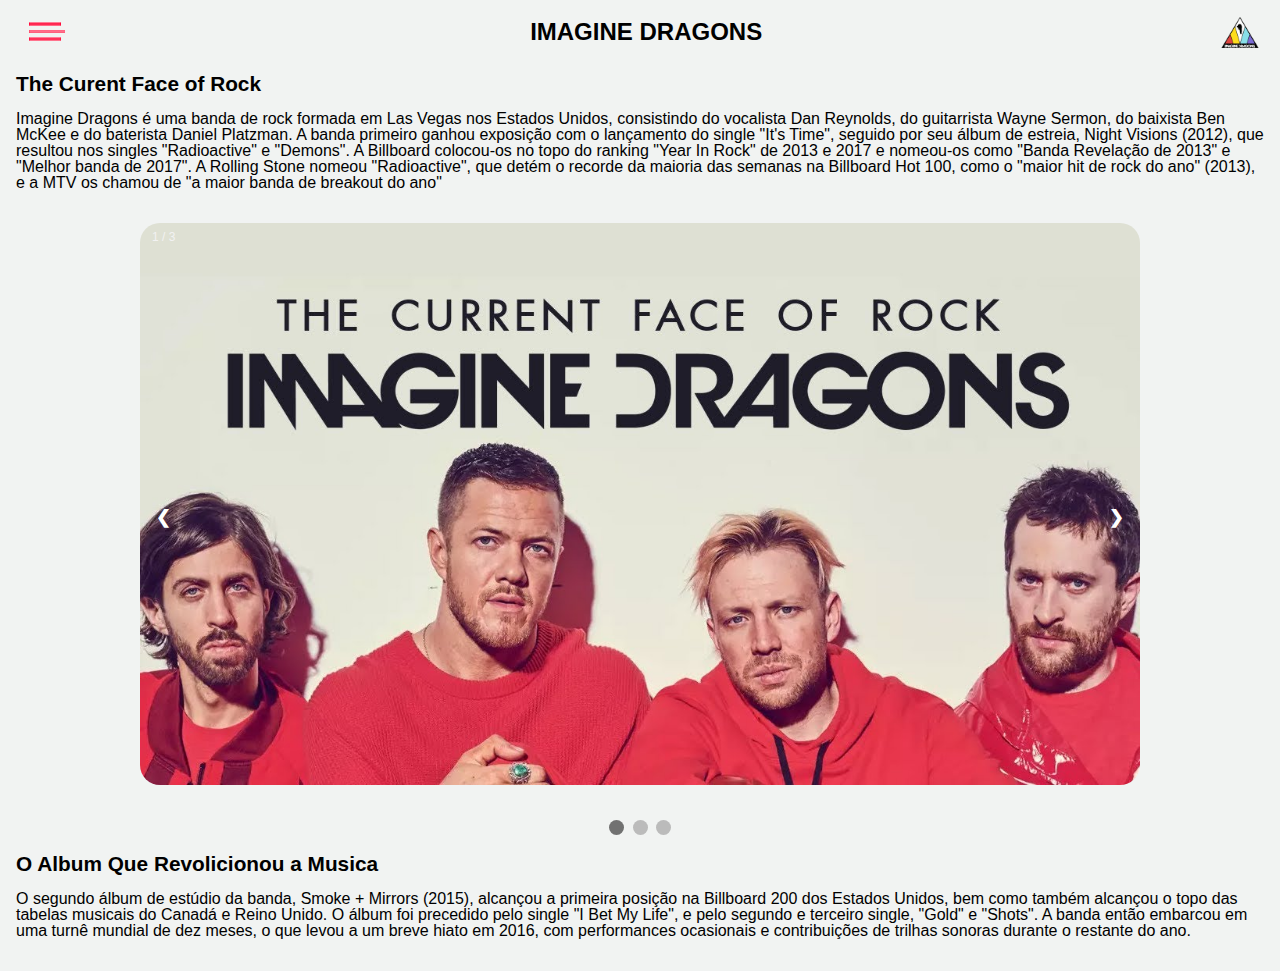
<file: index.html>
<!DOCTYPE html>
<html lang="en">
<head>
    <meta charset="UTF-8">
    <meta name="viewport" content="width=device-width, initial-scale=1.0">
    <link rel="shortcut icon" href="./assets/Imagens/logo.png">
    <link rel="stylesheet" href="./assets/css/slide.css">
    <link rel="stylesheet" href="./assets/css/reset.css">
    <link rel="stylesheet" href="./assets/css/menu.css">
    <link rel="stylesheet" href="./assets/css/btnMenu.css">
    <link rel="stylesheet" href="./assets/css/styles.css">
    <title>Imagine Dragons</title>
</head>
<body>
    
    <header>

          <!-- MENU -->
        <nav>
            <p href="" class="btnMenu btnMenu-open" > Menu </p>
            <ul id="menu" class="menu">
                <li class="btnMenu btnMenu-close"> Sair</li>
                <li class="menu-iten"> <a href="login.html" class="menu-iten-action"> Login </a> </li>
                <li class="menu-iten"> <a href="discografia.html" class="menu-iten-action"> História </a> </li>
                <li class="menu-iten"> <a href="loja.html" class="menu-iten-action"> Loja </a> </li>
                <li class="menu-iten"> <a href="eventos.html" class="menu-iten-action"> Eventos </a> </li>
            </ul>
        </nav>
        <!-- FIM MENU -->

        <h1>IMAGINE DRAGONS</h1>
        <a href="index.html"><img src="./assets/Imagens/logo.png" alt="logo"></a>
    </header>

    <main>
           
        <!-- Introdução -->
        <div>
            <h2>The Curent Face of Rock</h2>
            <p>
                Imagine Dragons é uma banda de rock formada em Las Vegas nos Estados Unidos, consistindo do vocalista Dan Reynolds, do guitarrista Wayne Sermon, do baixista Ben McKee e do baterista Daniel Platzman. A banda primeiro ganhou exposição com o lançamento do single "It's Time", seguido por seu álbum de estreia, Night Visions (2012), que resultou nos singles "Radioactive" e "Demons". A Billboard colocou-os no topo do ranking "Year In Rock" de 2013 e 2017 e nomeou-os como "Banda Revelação de 2013" e "Melhor banda de 2017". A Rolling Stone nomeou "Radioactive", que detém o recorde da maioria das semanas na Billboard Hot 100, como o "maior hit de rock do ano" (2013), e a MTV os chamou de "a maior banda de breakout do ano"
            </p>
        </div>

         <!-- Slideshow container -->
         <div class="slideshow-container">

            <!-- Imagens -->
            <div class="mySlides fade">
                <div class="numbertext">1 / 3</div>
                <img src="./assets/Imagens/principal.jpg" style="width:100%;">
                <!-- <div class="text">Caption Text</div> -->
            </div>
        
            <div class="mySlides fade">
                <div class="numbertext">2 / 3</div>
                <img src="./assets/Imagens/principal2.jpg" style="width:100%">
                <!-- <div class="text">Caption Two</div> -->
            </div>
        
            <div class="mySlides fade">
                <div class="numbertext">3 / 3</div>
                <img src="./assets/Imagens/principal3..png" style="width:100%">
                <!-- <div class="text">Caption Three</div> -->
            </div>
        
            <!-- Próximo e Anterior Botão -->
            <a class="prev" onclick="plusSlides(-1)">&#10094;</a>
            <a class="next" onclick="plusSlides(1)">&#10095;</a>
        </div>

        <br>
        
        <!-- Bolinhas -->
        <div style="text-align:center">
            <span class="dot" onclick="currentSlide(1)"></span>
            <span class="dot" onclick="currentSlide(2)"></span>
            <span class="dot" onclick="currentSlide(3)"></span>
        </div>

            <br>
        <!-- Introdução 2 -->
        <div>
            <h2>O Album Que Revolicionou a Musica</h2>
            <p>O segundo álbum de estúdio da banda, Smoke + Mirrors (2015), alcançou a primeira posição na Billboard 200 dos Estados Unidos, bem como também alcançou o topo das tabelas musicais do Canadá e Reino Unido. O álbum foi precedido pelo single "I Bet My Life", e pelo segundo e terceiro single, "Gold" e "Shots". A banda então embarcou em uma turnê mundial de dez meses, o que levou a um breve hiato em 2016, com performances ocasionais e contribuições de trilhas sonoras durante o restante do ano.</p>
        </div>  
    </main>
</body>
<script src="./js/btnMenu.js"></script>
<script src="./js/slide.js"></script>
<script src="./js/login.js"></script>
</html>
</file>
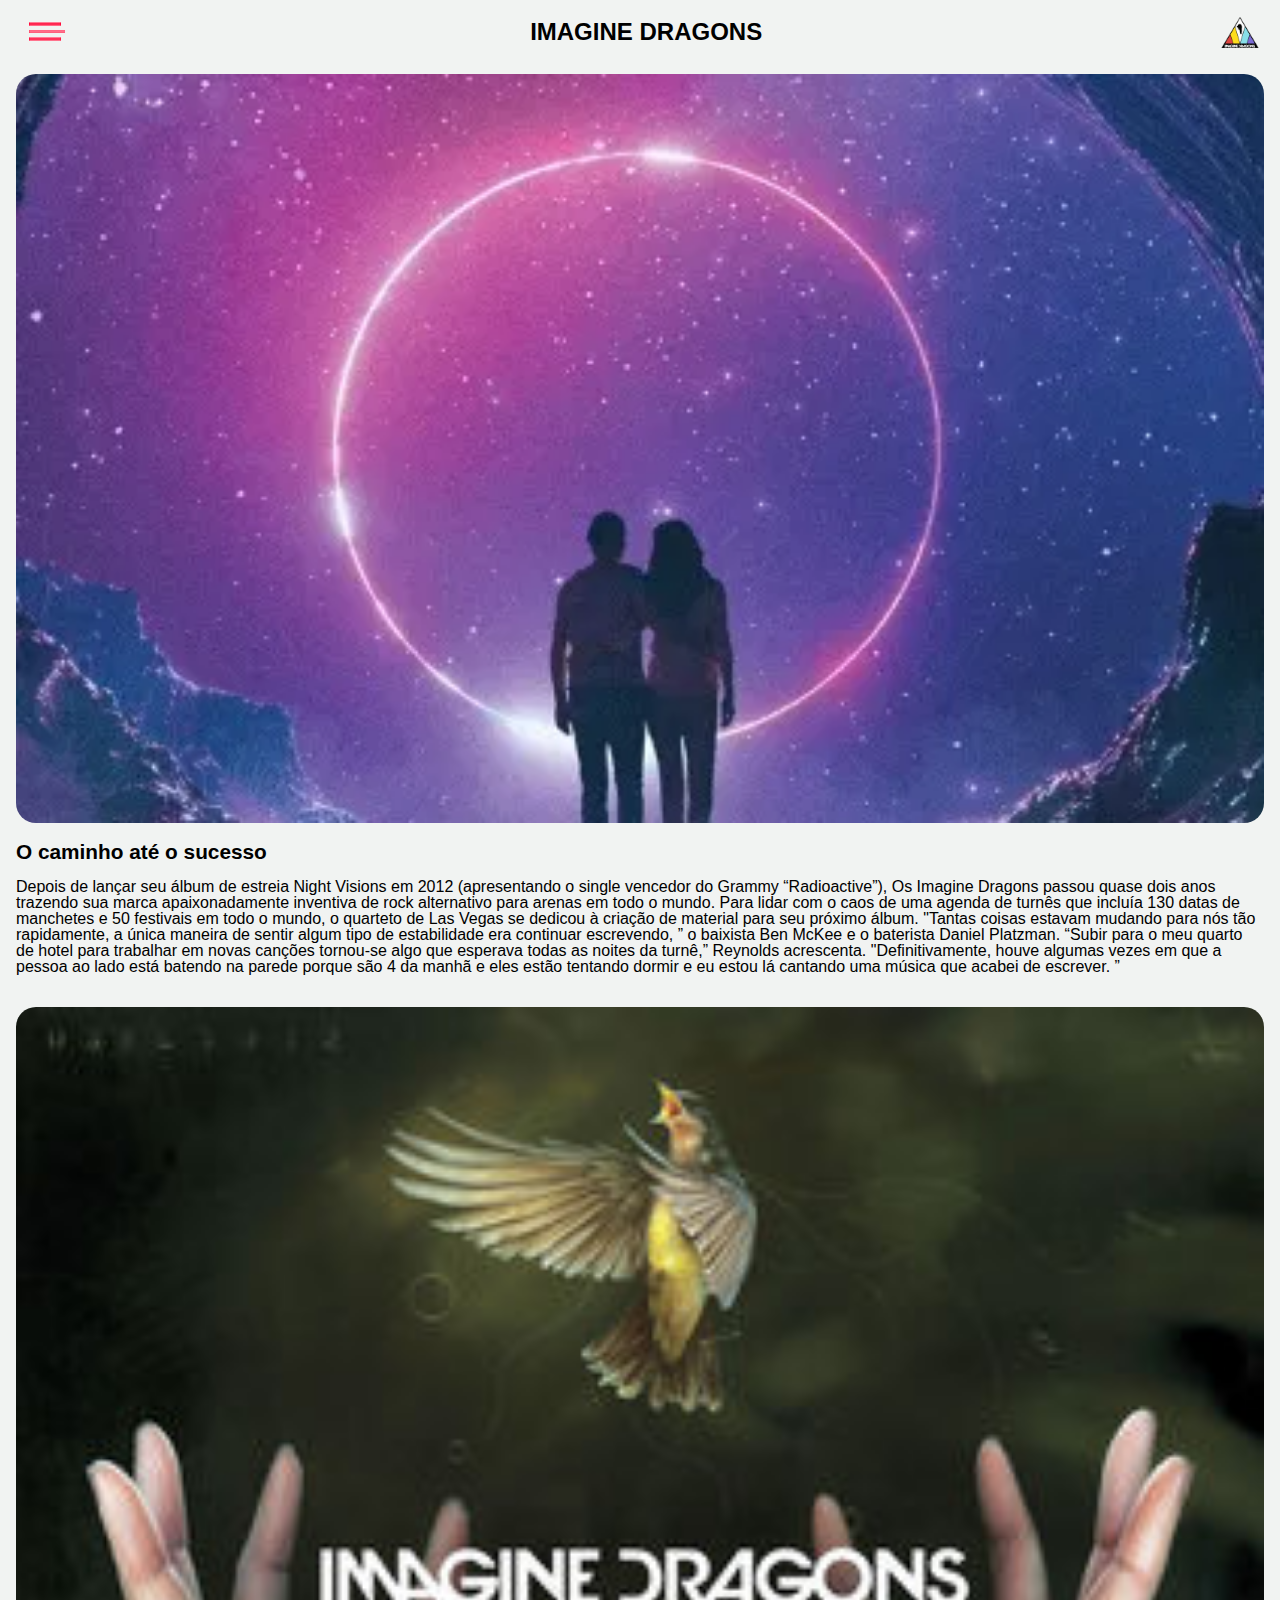
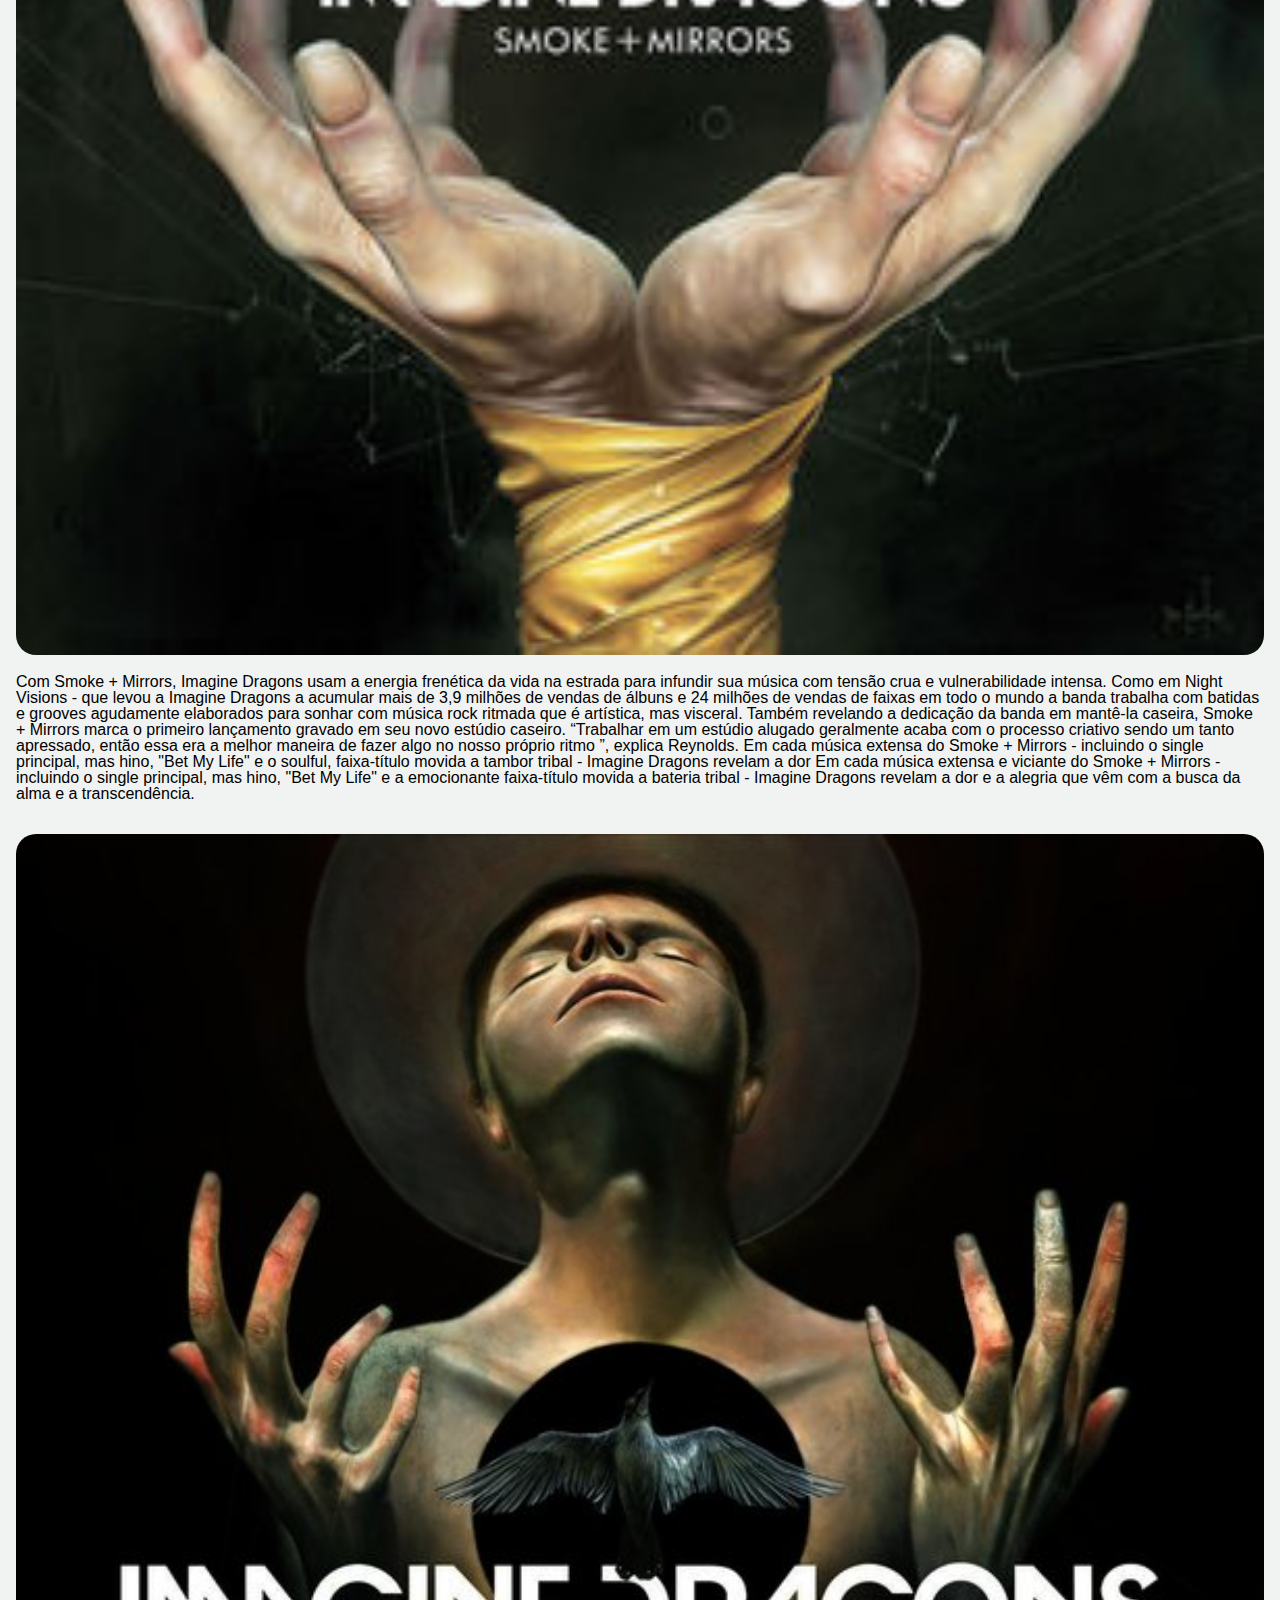
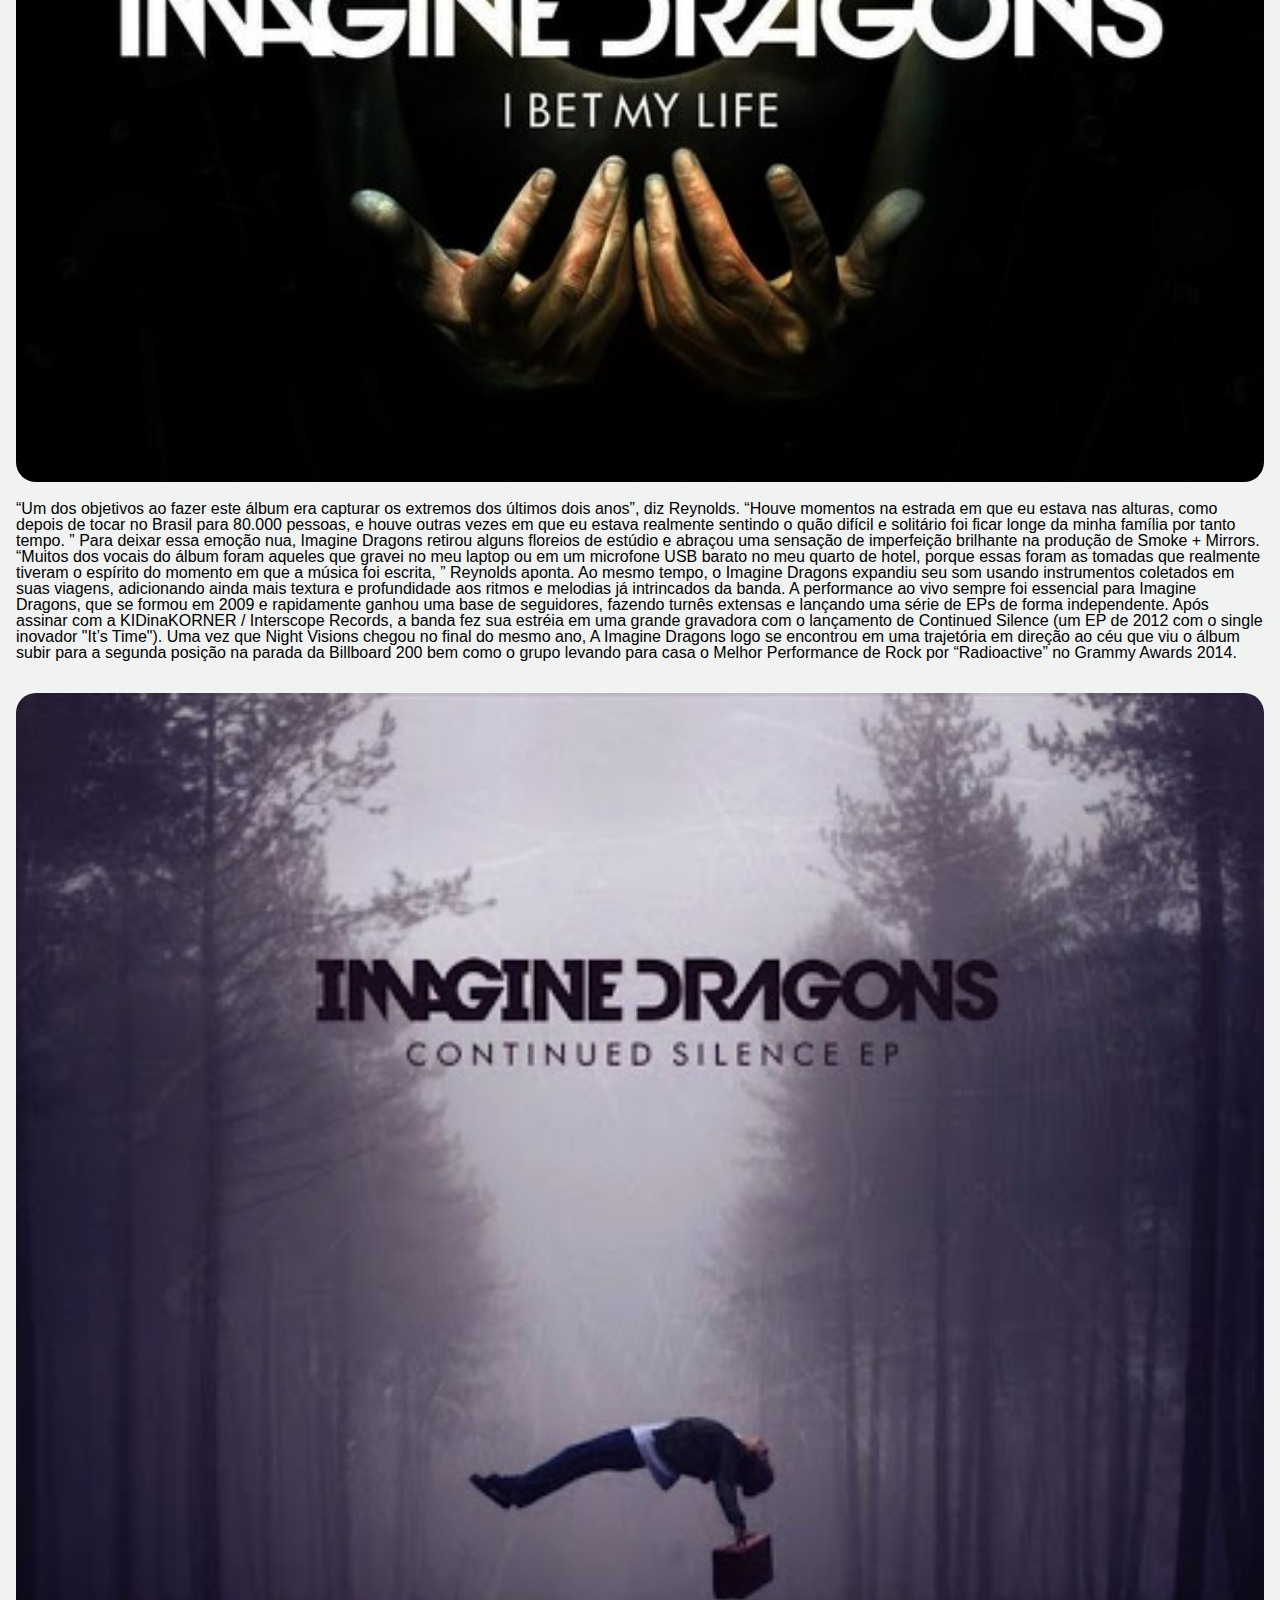
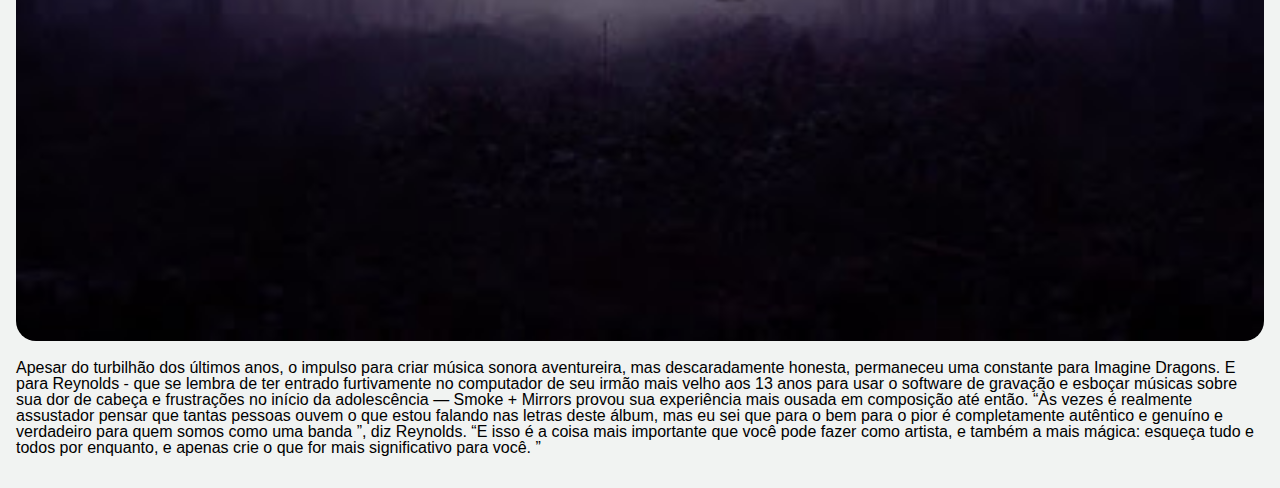
<file: discografia.html>
<!DOCTYPE html>
<html lang="en">
<head>
    <meta charset="UTF-8">
    <meta name="viewport" content="width=device-width, initial-scale=1.0">
    <link rel="shortcut icon" href="./assets/Imagens/logo.png">
    <link rel="stylesheet" href="./assets/css/slide.css">
    <link rel="stylesheet" href="./assets/css/reset.css">
    <link rel="stylesheet" href="./assets/css/menu.css">
    <link rel="stylesheet" href="./assets/css/btnMenu.css">
    <link rel="stylesheet" href="./assets/css/styles.css">
    <title>Imagine Dragons</title>
</head>
<body>
    <header>

        <!-- MENU -->
      <nav>
          <p href="" class="btnMenu btnMenu-open" > Menu </p>
          <ul id="menu" class="menu">
              <li class="btnMenu btnMenu-close"> Sair</li>
              <li class="menu-iten"> <a href="login.html" class="menu-iten-action"> Login </a> </li>
              <li class="menu-iten"> <a href="discografia.html" class="menu-iten-action"> História </a> </li>
              <li class="menu-iten"> <a href="loja.html" class="menu-iten-action"> Loja </a> </li>
              <li class="menu-iten"> <a href="eventos.html" class="menu-iten-action"> Eventos </a> </li>
          </ul>
      </nav>
      <!-- FIM MENU -->

      <h1>IMAGINE DRAGONS</h1>
      <a href="index.html"><img src="./assets/Imagens/logo.png" alt="logo"></a>
  </header>

    <main>
                <!-- Imagem -->
                <div>

                    <img src="./assets/Imagens/imagensDisco/imagine.webp" style="width:100%">
                    
                </div>
            
               
            
                


            <!-- Introdução -->
        <div>
            <h2>O caminho até o sucesso</h2>
            <p>
                Depois de lançar seu álbum de estreia Night Visions em 2012 (apresentando o single vencedor do Grammy “Radioactive”), Os Imagine Dragons passou quase dois anos trazendo sua marca apaixonadamente inventiva de rock alternativo para arenas em todo o mundo.
                Para lidar com o caos de uma agenda de turnês que incluía 130 datas de manchetes e 50 festivais em todo o mundo, o quarteto de Las Vegas se dedicou à criação de material para seu próximo álbum. "Tantas coisas estavam mudando para nós tão rapidamente, a única maneira de sentir algum tipo de estabilidade era continuar escrevendo, ” o baixista Ben McKee e o baterista Daniel Platzman.
                “Subir para o meu quarto de hotel para trabalhar em novas canções tornou-se algo que esperava todas as noites da turnê,” Reynolds acrescenta. "Definitivamente, houve algumas vezes em que a pessoa ao lado está batendo na parede porque são 4 da manhã e eles estão tentando dormir e eu estou lá cantando uma música que acabei de escrever. ”
            </p>
            <img src="./assets/Imagens/imagensDisco/Smoke_and_Mirrors_album_cover.jpg" style="width:100%">
            <p>
                Com Smoke + Mirrors, Imagine Dragons usam a energia frenética da vida na estrada para infundir sua música com tensão crua e vulnerabilidade intensa. Como em Night Visions - que levou a Imagine Dragons a acumular mais de 3,9 milhões de vendas de álbuns e 24 milhões de vendas de faixas em todo o mundo a banda trabalha com batidas e grooves agudamente elaborados para sonhar com música rock ritmada que é artística, mas visceral. Também revelando a dedicação da banda em mantê-la caseira, Smoke + Mirrors marca o primeiro lançamento gravado em seu novo estúdio caseiro. “Trabalhar em um estúdio alugado geralmente acaba com o processo criativo sendo um tanto apressado, então essa era a melhor maneira de fazer algo no nosso próprio ritmo ”, explica Reynolds. Em cada música extensa do Smoke + Mirrors - incluindo o single principal, mas hino, "Bet My Life" e o soulful, faixa-título movida a tambor tribal - Imagine Dragons revelam a dor
                Em cada música extensa e viciante do Smoke + Mirrors - incluindo o single principal, mas hino, "Bet My Life" e a emocionante faixa-título movida a bateria tribal - Imagine Dragons revelam a dor e a alegria que vêm com a busca da alma e a transcendência.
            </p>
            <img src="./assets/Imagens/imagensDisco/600x600.jpg" style="width:100%">
            <p>
                “Um dos objetivos ao fazer este álbum era capturar os extremos dos últimos dois anos”, diz Reynolds. “Houve momentos na estrada em que eu estava nas alturas, como depois de tocar no Brasil para 80.000 pessoas, e houve outras vezes em que eu estava realmente sentindo o quão difícil e solitário foi ficar longe da minha família por tanto tempo. ” Para deixar essa emoção nua, Imagine Dragons retirou alguns floreios de estúdio e abraçou uma sensação de imperfeição brilhante na produção de Smoke + Mirrors. “Muitos dos vocais do álbum foram aqueles que gravei no meu laptop ou em um microfone USB barato no meu quarto de hotel, porque essas foram as tomadas que realmente tiveram o espírito do momento em que a música foi escrita, ” Reynolds aponta. Ao mesmo tempo, o Imagine Dragons expandiu seu som usando instrumentos coletados em suas viagens, adicionando ainda mais textura e profundidade aos ritmos e melodias já intrincados da banda.
A performance ao vivo sempre foi essencial para Imagine Dragons, que se formou em 2009 e rapidamente ganhou uma base de seguidores, fazendo turnês extensas e lançando uma série de EPs de forma independente. Após assinar com a KIDinaKORNER / Interscope Records, a banda fez sua estréia em uma grande gravadora com o lançamento de Continued Silence (um EP de 2012 com o single inovador "It’s Time"). Uma vez que Night Visions chegou no final do mesmo ano, A Imagine Dragons logo se encontrou em uma trajetória em direção ao céu que viu o álbum subir para a segunda posição na parada da Billboard 200 bem como o grupo levando para casa o Melhor Performance de Rock por “Radioactive” no Grammy Awards 2014.
            </p>
            <img src="./assets/Imagens/imagensDisco/image1.jpg" style="width:100%">
            <p>
                Apesar do turbilhão dos últimos anos, o impulso para criar música sonora aventureira, mas descaradamente honesta, permaneceu uma constante para Imagine Dragons. E para Reynolds - que se lembra de ter entrado furtivamente no computador de seu irmão mais velho aos 13 anos para usar o software de gravação e esboçar músicas sobre sua dor de cabeça e frustrações no início da adolescência — Smoke + Mirrors provou sua experiência mais ousada em composição até então. “Às vezes é realmente assustador pensar que tantas pessoas ouvem o que estou falando nas letras deste álbum, mas eu sei que para o bem para o pior é completamente autêntico e genuíno e verdadeiro para quem somos como uma banda ”, diz Reynolds. “E isso é a coisa mais importante que você pode fazer como artista, e também a mais mágica: esqueça tudo e todos por enquanto, e apenas crie o que for mais significativo para você. ”
            </p>
        </div>
    </main>
</body>
<script src="./js/btnMenu.js"></script>
</html>
</file>
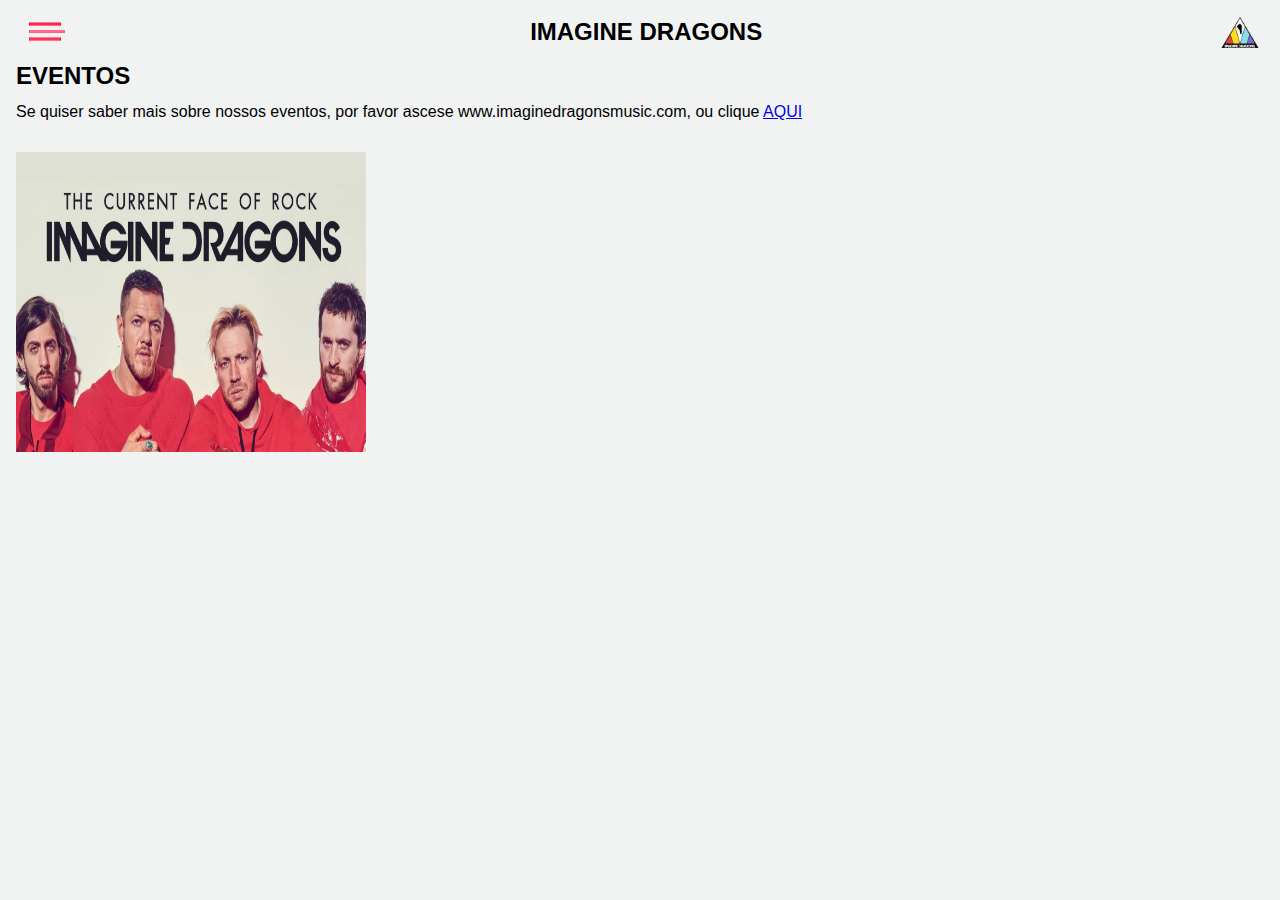
<file: eventos.html>
<!DOCTYPE html>
<html lang="en">
<head>
    <meta charset="UTF-8">
    <meta name="viewport" content="width=device-width, initial-scale=1.0">
    <link rel="shortcut icon" href="./assets/Imagens/logo.png">
    <link rel="stylesheet" href="./assets/css/slide.css">
    <link rel="stylesheet" href="./assets/css/reset.css">
    <link rel="stylesheet" href="./assets/css/menu.css">
    <link rel="stylesheet" href="./assets/css/btnMenu.css">
    <link rel="stylesheet" href="./assets/css/styles.css">
    <title>Eventos</title>
</head>
<body>
    <header>

        <!-- MENU -->
      <nav>
          <p href="" class="btnMenu btnMenu-open" > Menu </p>
          <ul id="menu" class="menu">
              <li class="btnMenu btnMenu-close"> Sair</li>
              <li class="menu-iten"> <a href="login.html" class="menu-iten-action"> Login </a> </li>
              <li class="menu-iten"> <a href="discografia.html" class="menu-iten-action"> História </a> </li>
              <li class="menu-iten"> <a href="loja.html" class="menu-iten-action"> Loja </a> </li>
              <li class="menu-iten"> <a href="eventos.html" class="menu-iten-action"> Eventos </a> </li>
          </ul>
      </nav>
      <!-- FIM MENU -->

      <h1>IMAGINE DRAGONS</h1>
      <a href="index.html"><img src="./assets/Imagens/logo.png" alt="logo"></a>
  </header>

  <h1>EVENTOS</h1>

  <br>

  <p>Se quiser saber mais sobre nossos eventos, por favor ascese www.imaginedragonsmusic.com, ou clique <a href="https://www.imaginedragonsmusic.com/tour">AQUI</a></p>

  <img src="./assets/Imagens/principal.jpg" alt="Imagine Dragons" style="width: 350px; height: 300px;">

</body>
<script src="./js/btnMenu.js"></script>
</html>
</file>
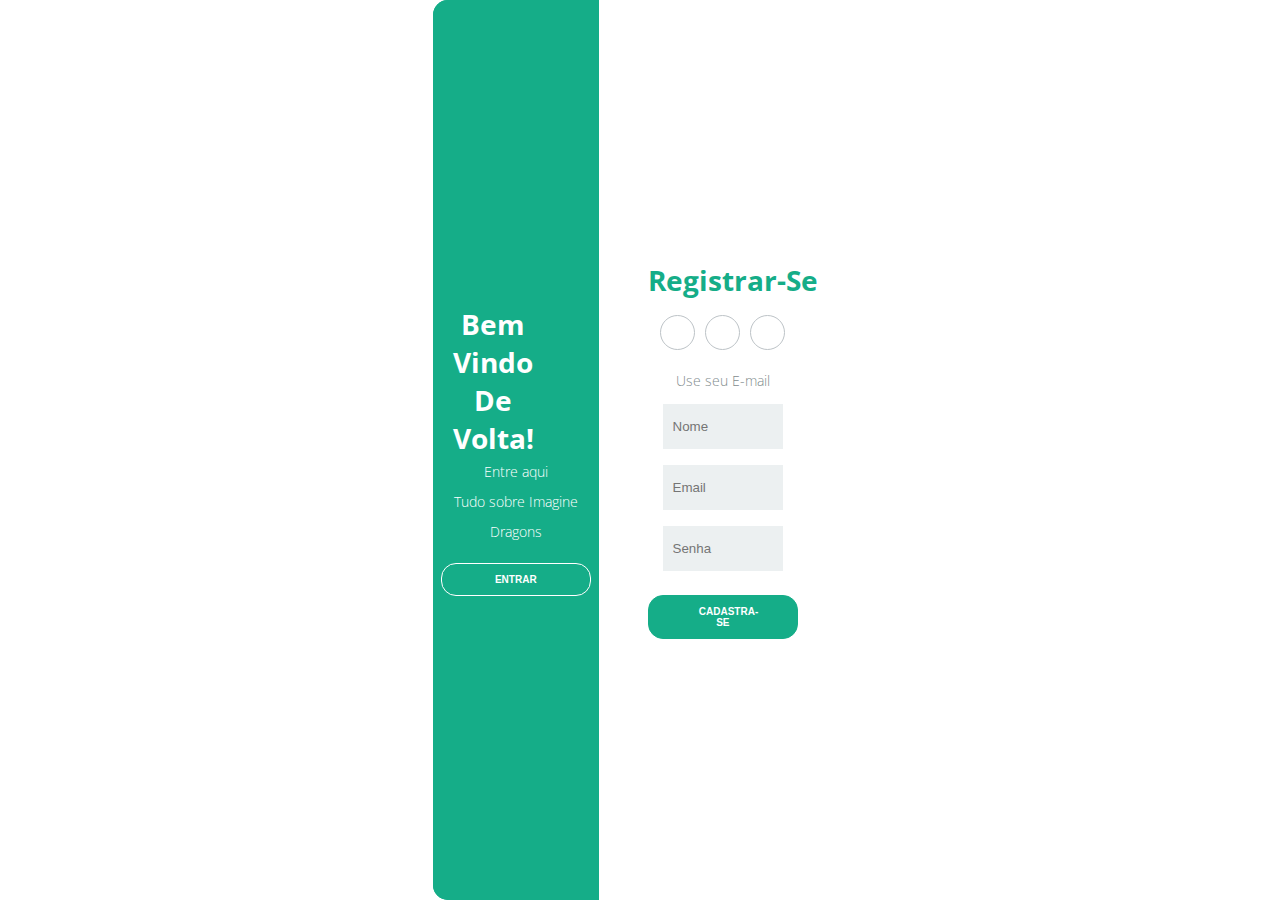
<file: login.html>
<!DOCTYPE html>
<html lang="pt-br">
<head>
    <meta charset="UTF-8">
    <meta name="viewport" content="width=device-width, initial-scale=1.0">
    <meta http-equiv="X-UA-Compatible" content="ie=edge">
    <title>Login</title>
    <link rel="shortcut icon" href="./assets/Imagens/logo.png">
    <link rel="stylesheet" href="./assets/css/login.css">
    <link rel="stylesheet" href="https://use.fontawesome.com/releases/v5.8.2/css/all.css" integrity="sha384-oS3vJWv+0UjzBfQzYUhtDYW+Pj2yciDJxpsK1OYPAYjqT085Qq/1cq5FLXAZQ7Ay" crossorigin="anonymous">
</head>
<body>
    <div class="container">
        <div class="content first-content">
            <div class="first-column">
                <h2 class="title title-primary">Bem Vindo de Volta!</h2>
                <p class="description description-primary">Entre aqui</p>
                <p class="description description-primary">Tudo sobre Imagine Dragons </p>
                <button id="signin" class="btn btn-primary">Entrar</button>
            </div>    
            <div class="second-column">
                <h2 class="title title-second">Registrar-se</h2>
                <div class="social-media">
                    <ul class="list-social-media">
                        <a class="link-social-media" href="#">
                            <li class="item-social-media">
                                <i class="fab fa-facebook-f"></i>        
                            </li>
                        </a>
                        <a class="link-social-media" href="#">
                            <li class="item-social-media">
                                <i class="fab fa-google-plus-g"></i>
                            </li>
                        </a>
                        <a class="link-social-media" href="#">
                            <li class="item-social-media">
                                <i class="fab fa-linkedin-in"></i>
                            </li>
                        </a>
                    </ul>
                </div><!-- social media -->
                <p class="description description-second">Use seu E-mail</p>
                <form class="form">
                    <label class="label-input" for="">
                        <i class="far fa-user icon-modify"></i>
                        <input id="nome" type="text" placeholder="Nome">
                    </label>
                    
                    <label class="label-input" for="">
                        <i class="far fa-envelope icon-modify"></i>
                        <input id="mail" type="email" placeholder="Email">
                    </label>
                    
                    <label class="label-input" for="">
                        <i class="fas fa-lock icon-modify"></i>
                        <input id="senha" type="password" placeholder="Senha">
                    </label>
                    
                    
                    <button id="cadastro" class="btn btn-second" onclick="cadastro" type="button">Cadastra-se</button>        
                </form>
            </div><!-- second column -->
        </div><!-- first content -->
        <div class="content second-content">
            <div class="first-column">
                <h2 class="title title-primary">Ola, Amigo!</h2>
                <p class="description description-primary">Se você ainda </p>
                <p class="description description-primary">Não tem conta clique embaixo</p>
                <button id="signup" class="btn btn-primary">Cadastra-se</button>
            </div>
            <div class="second-column">
                <h2 class="title title-second">Entre para mais</h2>
                <div class="social-media">
                    <ul class="list-social-media">
                        <a class="link-social-media" href="#">
                            <li class="item-social-media">
                                <i class="fab fa-facebook-f"></i>
                            </li>
                        </a>
                        <a class="link-social-media" href="#">
                            <li class="item-social-media">
                                <i class="fab fa-google-plus-g"></i>
                            </li>
                        </a>
                        <a class="link-social-media" href="#">
                            <li class="item-social-media">
                                <i class="fab fa-linkedin-in"></i>
                            </li>
                        </a>
                    </ul>
                </div>
                <p class="description description-second">ou use seu email:</p>
                <form class="form">
                
                    <label class="label-input" for="">
                        <i class="far fa-envelope icon-modify"></i>
                        <input id="mailE" type="email" placeholder="Email">
                    </label>
                
                    <label class="label-input" for="">
                        <i class="fas fa-lock icon-modify"></i>
                        <input id="senhaE" type="password" placeholder="Senha">
                    </label>
                
                    <a class="password" href="#">Esqueceu sua senha?</a>
                    <button id="entrar" class="btn btn-second" type="button">Entrar</button>
                </form>
            </div>
        </div>
    </div>
    <script src="./js/login.js"></script>
    <script src="js/app.js"></script>
</body>
</html>
</file>
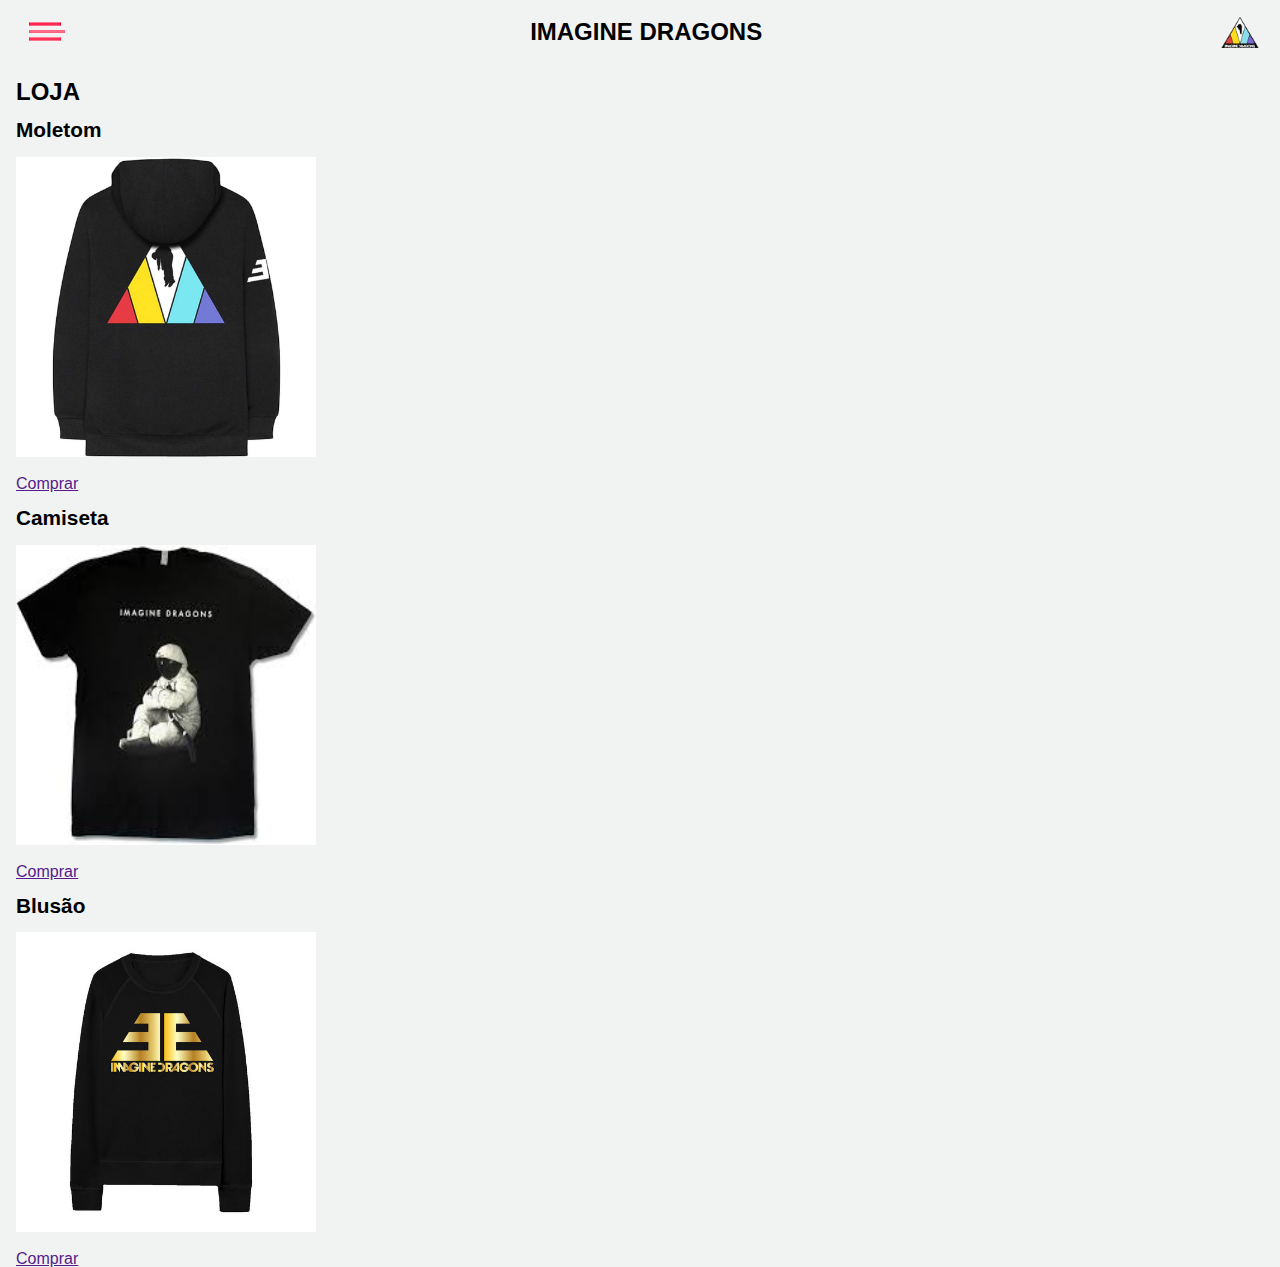
<file: loja.html>
<!DOCTYPE html>
<html lang="en">
<head>
    <meta charset="UTF-8">
    <meta name="viewport" content="width=device-width, initial-scale=1.0">
    <link rel="shortcut icon" href="./assets/Imagens/logo.png">
    <link rel="stylesheet" href="./assets/css/slide.css">
    <link rel="stylesheet" href="./assets/css/reset.css">
    <link rel="stylesheet" href="./assets/css/menu.css">
    <link rel="stylesheet" href="./assets/css/btnMenu.css">
    <link rel="stylesheet" href="./assets/css/styles.css">
    <title>Loja</title>
</head>
<body>
    <header>

        <!-- MENU -->
      <nav>
          <p href="" class="btnMenu btnMenu-open" > Menu </p>
          <ul id="menu" class="menu">
              <li class="btnMenu btnMenu-close"> Sair</li>
              <li class="menu-iten"> <a href="login.html" class="menu-iten-action"> Login </a> </li>
              <li class="menu-iten"> <a href="discografia.html" class="menu-iten-action"> História </a> </li>
              <li class="menu-iten"> <a href="loja.html" class="menu-iten-action"> Loja </a> </li>
              <li class="menu-iten"> <a href="eventos.html" class="menu-iten-action"> Eventos </a> </li>
          </ul>
      </nav>
      <!-- FIM MENU -->

      <h1>IMAGINE DRAGONS</h1>
      <a href="index.html"><img src="./assets/Imagens/logo.png" alt="logo"></a>
  </header>
   <br>

   <h1>LOJA</h1>

   <br>

   <!-- Moletom -->
   <div>
       <h2>Moletom</h2>
       <img src="./assets/Imagens/imagnsLoja/moletom.jpg" alt="Moletom" class="lojaimg">
       <br> <br>
       <a href=""> Comprar </a>
   </div>

   <br>

   <!-- Camiseta -->
    <div>
        <h2>Camiseta</h2>
        <img src="./assets/Imagens/imagnsLoja/camiseta.jpeg" alt="Camiseta" class="lojaimg">
        <br> <br>
        <a href=""> Comprar </a>
    </div>
    
    <br>

    <!-- Blusão -->
    <div>
        <h2>Blusão</h2>
        <img src="./assets/Imagens/imagnsLoja/blusao.jpg" alt="Blusão" class="lojaimg">
        <br> <br>
        <a href=""> Comprar </a>
    </div>

</body>
<script src="./js/btnMenu.js"></script>
</html>
</file>
<file: assets/css/slide.css>
* {box-sizing:border-box}

/* Slideshow container */
.slideshow-container {
  max-width: 1000px;
  position: relative;
  margin: auto;
}

/* Hide the images by default */
.mySlides {
  display: none;
}

/* Next & previous buttons */
.prev, .next {
  cursor: pointer;
  position: absolute;
  top: 50%;
  width: auto;
  margin-top: -22px;
  padding: 16px;
  color: white;
  font-weight: bold;
  font-size: 18px;
  transition: 0.6s ease;
  border-radius: 0 3px 3px 0;
  user-select: none;
}

/* Position the "next button" to the right */
.next {
  right: 0;
  border-radius: 3px 0 0 3px;
}

/* On hover, add a black background color with a little bit see-through */
.prev:hover, .next:hover {
  background-color: rgba(0,0,0,0.8);
}

/* Caption text */
.text {
  color: #f2f2f2;
  font-size: 15px;
  padding: 8px 12px;
  position: absolute;
  bottom: 8px;
  width: 100%;
  text-align: center;
}

/* Number text (1/3 etc) */
.numbertext {
  color: #f2f2f2;
  font-size: 12px;
  padding: 8px 12px;
  position: absolute;
  top: 0;
}

/* The dots/bullets/indicators */
.dot {
  cursor: pointer;
  height: 15px;
  width: 15px;
  margin: 0 2px;
  background-color: #bbb;
  border-radius: 50%;
  display: inline-block;
  transition: background-color 0.6s ease;
}

.active, .dot:hover {
  background-color: #717171;
}

/* Fading animation */
.fade {
  -webkit-animation-name: fade;
  -webkit-animation-duration: 1.5s;
  animation-name: fade;
  animation-duration: 1.5s;
}

@-webkit-keyframes fade {
  from {opacity: .4}
  to {opacity: 1}
}

@keyframes fade {
  from {opacity: .4}
  to {opacity: 1}
}
</file>
<file: assets/css/menu.css>
.menu{
    position: absolute;
    width: 100%;
    top: 0;
    left: 0;
    transform: translateX(-100%);
    transition: transform 200ms linear;
}

.menu-open{
    transform: translateX(0);
}

.menu-iten{
    padding: 20px 15px;
    border-bottom:1px solid lightgray ;
    background-color: #15AD88;
}


.menu-iten-action{
  color: white;
  text-transform: capitalize;
 
  font-size: 12px;
}
</file>
<file: assets/css/btnMenu.css>
.btnMenu-open{
    background-image: url(../Imagens/menu_pequeno.png);
    height: 60px;
    width: 60px;
   
}

.btnMenu-close{
    background-image: url(../Imagens/menu_pequeno.png);
    height: 60px;
    width: 60px; 
    background-color: #2AFAC7;
    width: 100%;
}

.btnMenu{
    display: block;
    background-repeat: no-repeat;
    background-position: 200 center;
    text-indent: -99999px;
    padding-top: 20px;
    padding-bottom: 20px;
    padding-left: 10px;
}
</file>
<file: assets/css/styles.css>
html {
    font-family: 'Gill Sans', 'Gill Sans MT', Calibri, 'Trebuchet MS', sans-serif;
    margin-left: 1rem;
    margin-right: 1rem;
    background-color: RGB(241, 243, 242);
}

header {
    height: 4rem;
    width: 100%;
    display: flex;
    flex-direction: row;
    justify-content: space-between;
    align-items: center;
}

header img {
    height: 2.5rem;
}

h1 {
    font-size: 1.5rem;
    font-weight: bold;
}

h2 {
    font-size: 1.3rem;
    font-weight: bold;
    padding-bottom: 1rem;
}

p {
    padding-bottom: 2rem;
}

main {
    display: flex;
    flex-direction: column;
    align-items: stretch;
    width: 100%;
    margin-top: 10px;
}

main img {
    width: 100%;
    height: auto;
    margin-bottom: 1rem;
    border-radius: 20px;
}

.item {
    display: flex;
    flex-direction: row;
    align-items: center;
    width: 100%;
}

.item img {
    width: auto;
    height: 4rem;
    margin-right: 1rem;
}

.a-menu{
    text-decoration: none;
    color: white;
    font-size: 10px;
}

.lojaimg{
    height: 300px;
    width: 300px;
}
</file>
<file: assets/css/login.css>
@import url('https://fonts.googleapis.com/css?family=Open+Sans:300,400,700&display=swap');
* {
    margin: 0;
    padding: 0;
    box-sizing: border-box;
}
body {
    font-family: 'Open Sans', sans-serif;
}
.container {
    display: flex;
    justify-content: center;
    align-items: center;
    height: 100vh;
    background-color: #fff;
}
.content {
    background-color: #fff;
    border-radius: 15px;
    width: 414px;
    height: 50%;
    justify-content: space-between;
    align-items: center;
    position: relative;
}
.content::before {
    content: "";
    position: absolute;
    background-color: #15AD88;
    width: 40%;
    height: 200%;
    border-top-left-radius: 15px;
    border-bottom-left-radius: 15px;


    left: 0;
}
.title {
    font-size: 28px;
    font-weight: bold;
    text-transform: capitalize;
   
}
.title-primary {
    color: #fff;
    padding-right: 45px;
}
.title-second {
    color: #15AD88;
    padding-left: 20px;
}
.description {
    font-size: 14px;
    font-weight: 300;
    line-height: 30px;
}
.description-primary {
    color: #fff;
}
.description-second {
    color: #7f8c8d;
}
.btn {
    border-radius: 15px;
    text-transform: uppercase;
    color: #fff;
    font-size: 10px;
    padding: 10px 50px;
    cursor: pointer;
    font-weight: bold;
    width: 150px;
    align-self: center;
    border: none;
    margin-top: 1rem;
}
.btn-primary {
    background-color: transparent;
    border: 1px solid #fff;
    transition: background-color .5s;
}
.btn-primary:hover {
    background-color: #fff;
    color: #15AD88;
}
.btn-second {
    background-color: #15AD88;
    border: 1px solid #15AD88;
    transition: background-color .5s;
}
.btn-second:hover {
    background-color: #fff;
    border: 1px solid #15AD88;
    
}
.first-content {
    display: flex;
}
.first-content .second-column {
    z-index: 11;
}
.first-column {
    text-align: center;
    width: 40%;
    z-index: 10;
}
.second-column {
    width: 60%;
    display: flex;
    flex-direction: column;
    align-items: center;
}
.social-media {
    margin: 1rem 0;
}
.link-social-media:not(:first-child){
    margin-left: 10px;
}
.link-social-media .item-social-media {
    transition: background-color .5s;
}
.link-social-media:hover .item-social-media{
    background-color: #58af9b;
    color: #fff;
    border-color: #58af9b;
}
.list-social-media {
    display: flex;
    list-style-type: none;
}
.item-social-media {
    border: 1px solid #bdc3c7;
    border-radius: 50%;
    width: 35px;
    height: 35px;
    line-height: 35px;
    text-align: center;
    color: #95a5a6;
}
.form {
    display: flex;
    flex-direction: column;
    width: 55%;
}
.form input {
    height: 45px;
    width: 100%;
    border: none;
    background-color: #ecf0f1;
}
input:-webkit-autofill 
{    
    /*-webkit-box-shadow: 0 0 0px 1000px #ecf0f1 inset !important;*/
    -webkit-text-fill-color: #000 !important;
}
.label-input {
    background-color: #ecf0f1;
    display: flex;
    align-items: center;
    margin: 8px;
}
.icon-modify {
    color: #7f8c8d;
    padding: 0 5px;
}

/* second content*/

.second-content {
    position: absolute;
    display: flex;
}
.second-content .first-column {
    order: 2;
    z-index: -1;
}
.second-content .second-column {
    order: 1;
    z-index: -1;
}
.password {
    color: #34495e;
    font-size: 14px;
    margin: 15px 0;
    text-align: center;
}
.password::first-letter {
    text-transform: capitalize;
}



.sign-in-js .first-content .first-column {
    z-index: -1;
}

.sign-in-js .second-content .second-column {
    z-index: 11;
}
.sign-in-js .second-content .first-column {
    z-index: 13;
}

.sign-in-js .content::before {
    left: 60%;
    border-top-left-radius: 0;
    border-bottom-left-radius: 0;
    border-top-right-radius: 15px;
    border-bottom-right-radius: 15px;
    animation: slidein 1.3s; /*MODIFIQUEI DE 3s PARA 1.3s*/

    z-index: 12;
}

.sign-up-js .content::before {
    animation: slideout 1.3s; /*MODIFIQUEI DE 3s PARA 1.3s*/

    z-index: 12;
}

.sign-up-js .second-content .first-column,
.sign-up-js .second-content .second-column {
    z-index: -1;
}

.sign-up-js .first-content .second-column {
    z-index: 11;
}

.sign-up-js .first-content .first-column {
    z-index: 13;    
}


/* DESLOCAMENTO CONTEÚDO ATRÁS DO CONTENT:BEFORE*/
.sign-in-js .first-content .second-column {

    z-index: -1;
    position: relative;
    animation: deslocamentoEsq 1.3s; /*MODIFIQUEI DE 3s PARA 1.3s*/
}

.sign-up-js .second-content .second-column {
    position: relative;
    z-index: -1;
    animation: deslocamentoDir 1.3s; /*MODIFIQUEI DE 3s PARA 1.3s*/
}

/*ANIMAÇÃOO CSS PARA O CONTEÚDO*/

@keyframes deslocamentoEsq {

    from {
        left: 0;
        opacity: 1;
        z-index: 12;
    }

    25% {
        left: -80px;
        opacity: .5;
        /* z-index: 12; NÃO HÁ NECESSIDADE */
    }

    50% {
        left: -100px;
        opacity: .2;
        /* z-index: 12; NÃO HÁ NECESSIDADE */
    }

    to {
        left: -110px;
        opacity: 0;
        z-index: -1;
    }
}


@keyframes deslocamentoDir {

    from {
        left: 0;
        z-index: 12;
    }

    25% {
        left: 80px;
        /* z-index: 12;  NÃO HÁ NECESSIDADE*/
    }

    50% {
        left: 100px;
        /* z-index: 12; NÃO HÁ NECESSIDADE*/
        /* background-color: yellow;  Exemplo que dei no vídeo*/
    }

    to {
        left: 110px;
        z-index: -1;
    }
}


/*ANIMAÇÃO CSS*/

@keyframes slidein {

    from {
        left: 0;
        width: 40%;
    }

    25% {
        left: 5%;
        width: 50%;
    }

    50% {
        left: 25%;
        width: 60%;
    }

    75% {
        left: 45%;
        width: 50%;
    }

    to {
        left: 60%;
        width: 40%;
    }
}

@keyframes slideout {

    from {
        left: 60%;
        width: 40%;
    }

    25% {
        left: 45%;
        width: 50%;
    }

    50% {
        left: 25%;
        width: 60%;
    }

    75% {
        left: 5%;
        width: 50%;
    }

    to {
        left: 0;
        width: 40%;
    }
}
</file>
